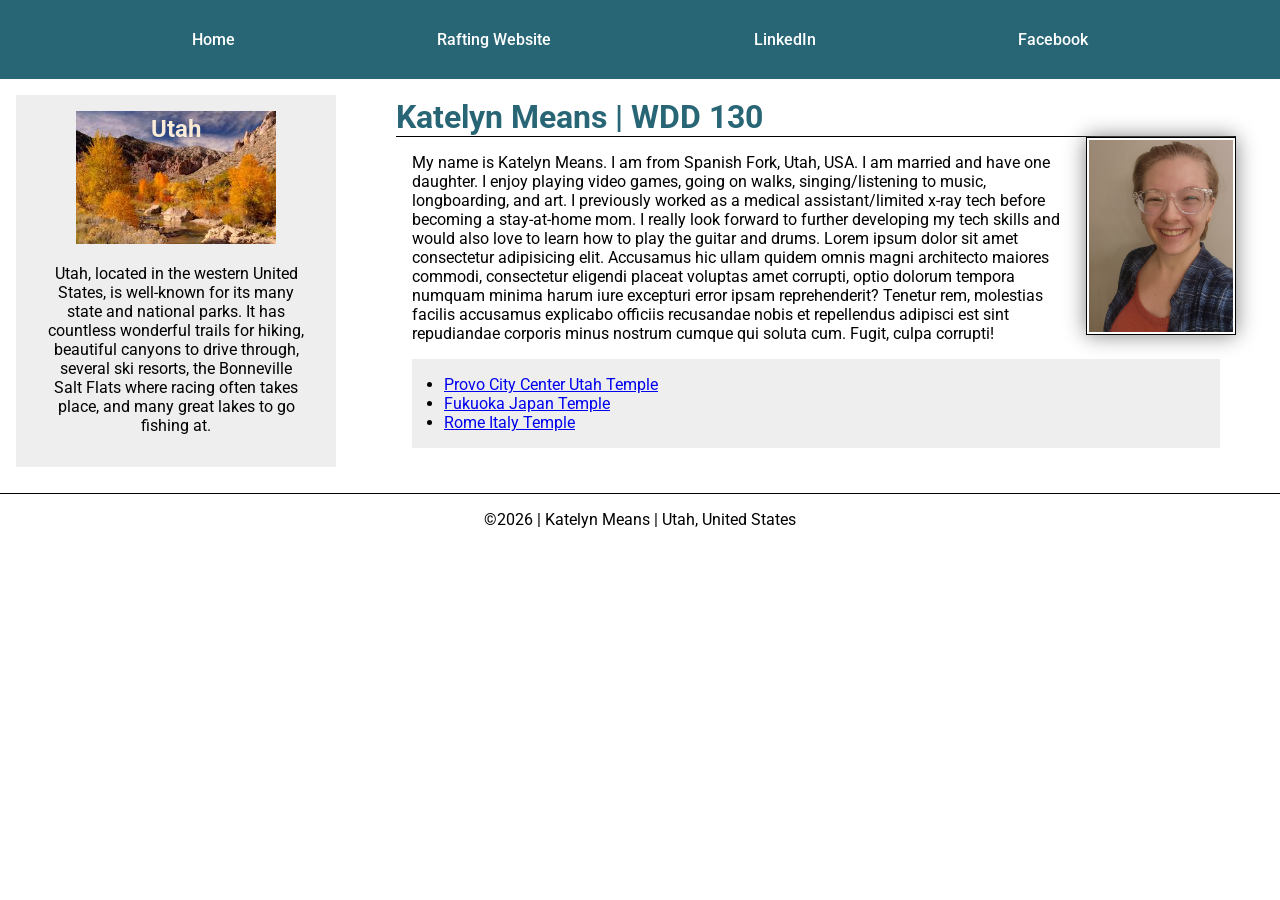
<file: index.html>
<!-- 20 March 2026 -->
<!DOCTYPE html>
<html lang="en">

<head>
    <meta charset="UTF-8">
    <meta name="viewport" content="width=device-width, initial-scale=1.0">
    <title>Katelyn Means | WDD 130</title>
    <meta name="description" content="Katelyn Mean's WDD 130 web development course home page">
    <meta name="author" content="Katelyn Means">
    <link rel="stylesheet" href="styles/styles.css">
    <link rel="preconnect" href="https://fonts.googleapis.com">
    <link rel="preconnect" href="https://fonts.gstatic.com" crossorigin>
    <link
      href="https://fonts.googleapis.com/css2?family=Roboto:ital,wght@0,100..900;1,100..900&display=swap"
      rel="stylesheet">
</head>

<body>
    <header>
        <nav>
            <a href="#">Home</a>
            <a href="wwr/">Rafting Website</a>
            <a href="https://www.linkedin.com/">LinkedIn</a>
            <a href="https://facebook.com">Facebook</a>
        </nav>
    </header>
    <div class="grid">
        <main>
            <h1>Katelyn Means | WDD 130</h1>
            <img src="images/profile.jpg" alt="Katelyn Means Profile Picture" width="200">
            <p>My name is Katelyn Means. I am from Spanish Fork, Utah, USA. I am married
                and have one daughter. I enjoy playing video games, going on walks,
                singing/listening to
                music,
                longboarding, and art.
                I previously worked as a medical assistant/limited x-ray tech before becoming a
                stay-at-home mom.
                I really look forward to further developing my tech skills and would also love to
                learn
                how to play the guitar and drums.
                Lorem ipsum dolor sit amet consectetur adipisicing elit. Accusamus hic ullam quidem
                omnis magni architecto maiores commodi, consectetur eligendi placeat voluptas amet
                corrupti, optio dolorum tempora numquam minima harum iure excepturi error ipsam
                reprehenderit? Tenetur rem, molestias facilis accusamus explicabo officiis
                recusandae
                nobis et repellendus adipisci est sint repudiandae corporis minus nostrum cumque qui
                soluta cum. Fugit, culpa corrupti!
            </p>
            <ul class="box indent">
                <li><a href="https://www.churchofjesuschrist.org/temples/details/provo-city-center-temple?lang=eng"
                      target="_blank">Provo City Center Utah Temple</a>
                </li>
                <li><a href="https://www.churchofjesuschrist.org/temples/details/fukuoka-japan-temple?lang=eng"
                      target="_blank">Fukuoka Japan Temple</a></li>
                <li><a href="https://www.churchofjesuschrist.org/temples/details/rome-italy-temple?lang=eng"
                      target="_blank">Rome Italy Temple</a></li>
            </ul>
        </main>
        <aside class="box">
            <h2>Utah</h2>
            <img src="images/fall-utah.jpg" alt="Utah in the fall">
            <p>Utah, located in the western United States, is well-known for its many state and
                national
                parks. It has
                countless wonderful
                trails for hiking, beautiful canyons to drive through, several ski resorts, the
                Bonneville Salt Flats where racing often takes place, and many great lakes to go
                fishing
                at.</p>
        </aside>
    </div>
    <footer>
        <p>&copy;2026 | Katelyn Means | Utah, United States</p>
    </footer>
</body>

</html>
</file>
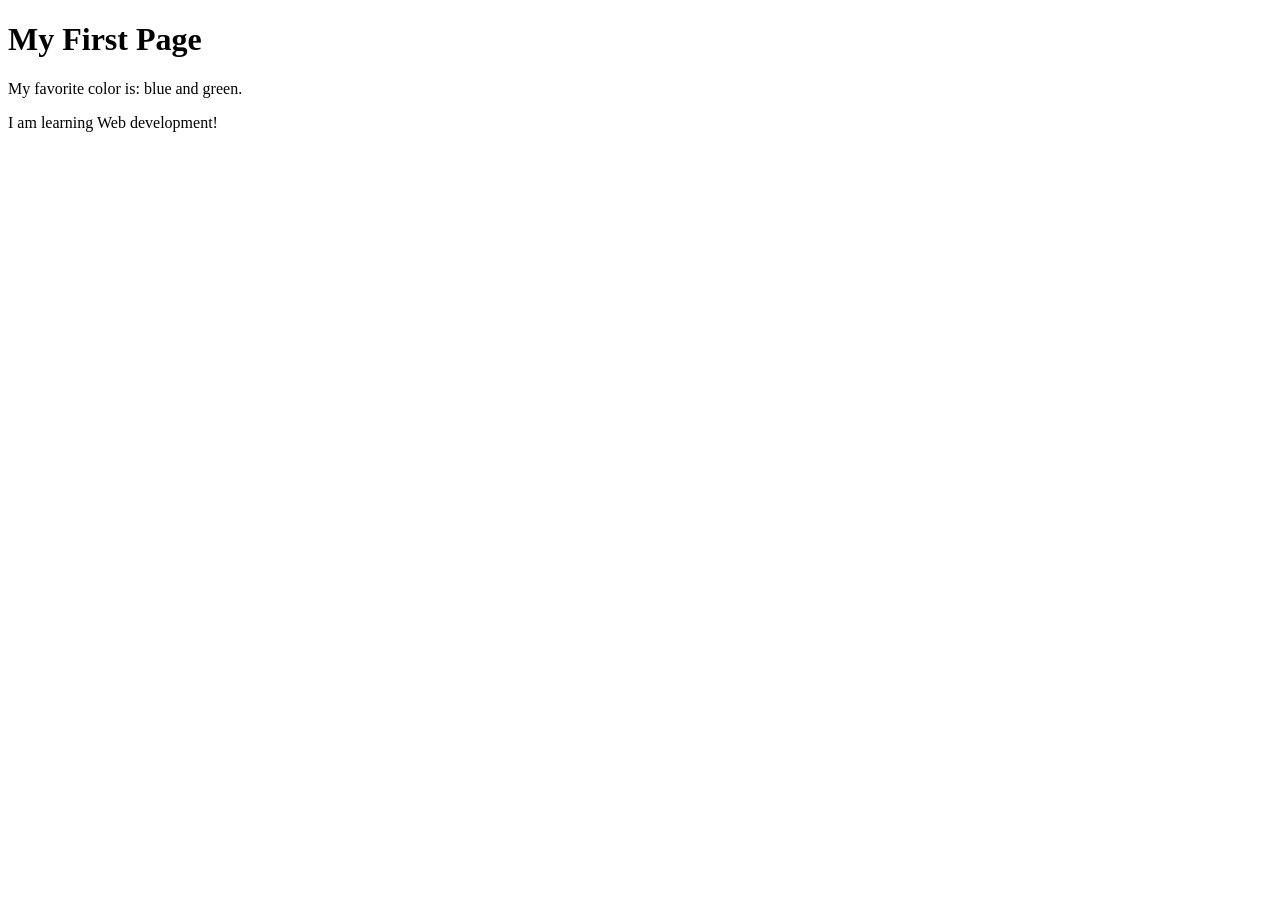
<file: week01/first-page.html>
<!DOCTYPE html>
<html lang="en">

<head>
    <meta charset="UTF-8">
    <meta name="viewport" content="width=device-width, initial-scale=1.0">
    <title>My First Page</title>
</head>

<body>
    <h1>My First Page</h1>
    <p>My favorite color is: blue and green.</p>
    <p>I am learning Web development!</p>
</body>

</html>
</file>
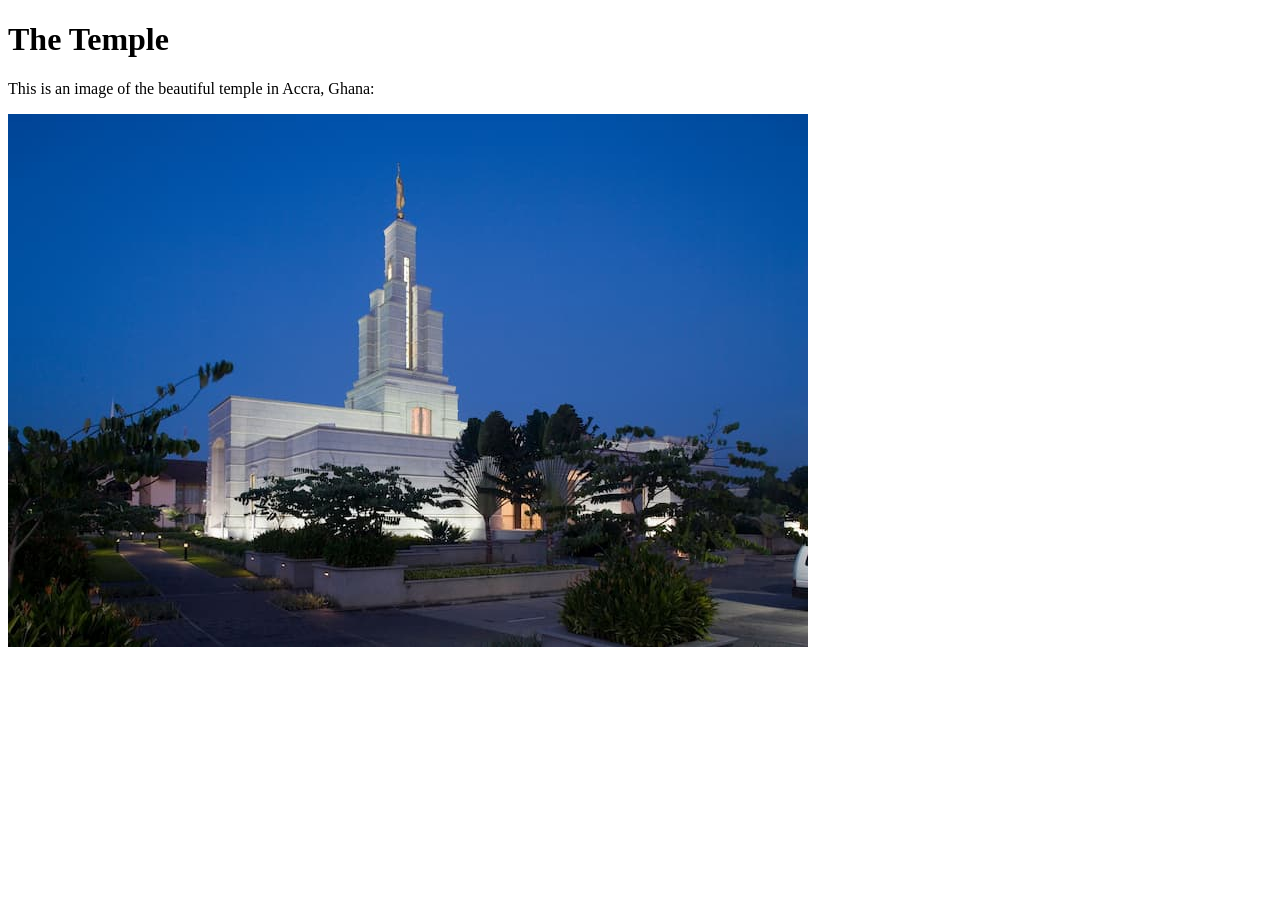
<file: week01/images-solution.html>
<!DOCTYPE html>
<html lang="en">
<head>
    <meta charset="UTF-8">
    <meta name="viewport" content="width=device-width, initial-scale=1.0">
    <title>Temple Image</title>
</head>
<body>
    <h1>The Temple</h1>
    <p>This is an image of the beautiful temple in Accra, Ghana:</p>
    <img src="images/temple-small.jpg" alt="The Accra Ghana Temple">
    
</body>
</html>
</file>
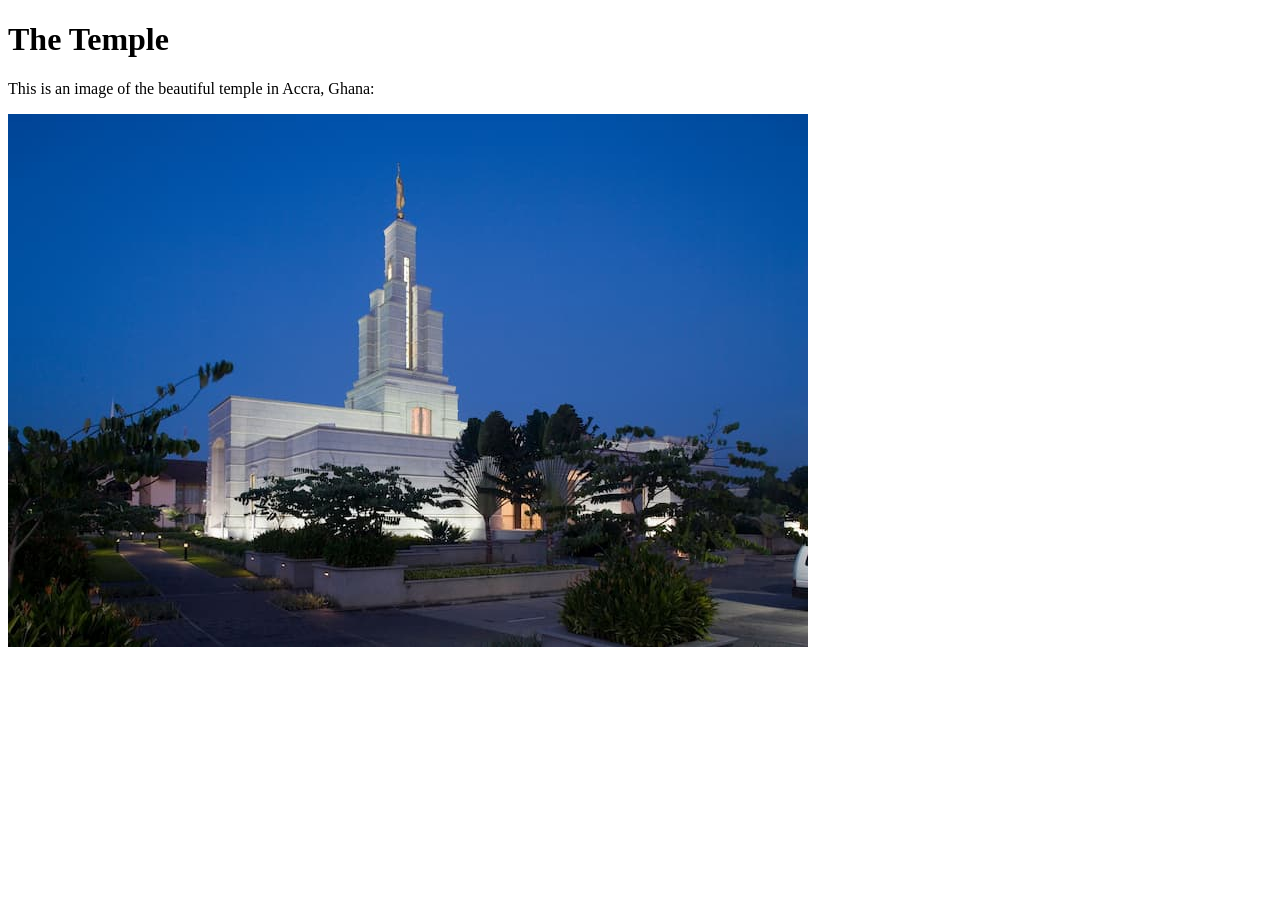
<file: week01/images.html>
<!DOCTYPE html>
<html lang="en">

<head>
    <meta charset="UTF-8">
    <meta name="viewport" content="width=device-width, initial-scale=1.0">
    <title>Temple Image</title>
</head>

<body>
    <h1>The Temple</h1>
    <p>This is an image of the beautiful temple in Accra, Ghana:</p>
    <img src="images/temple-small.jpg" alt="The Accra Ghana Temple">

</body>

</html>
</file>
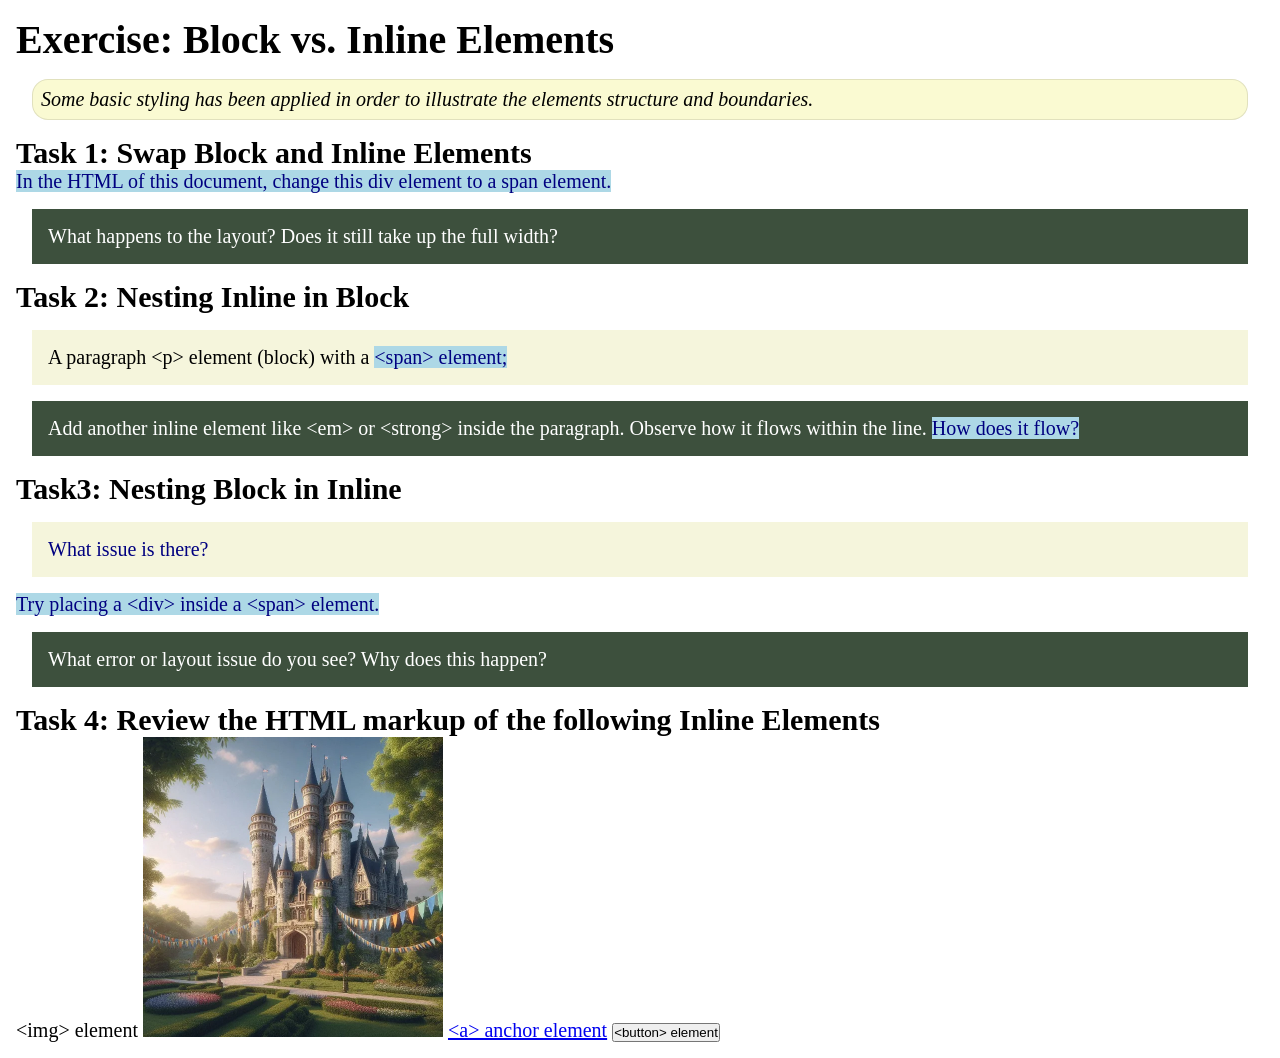
<file: week02/block-vs-inline.html>
<!DOCTYPE html>
<html lang="en">

<head>
    <meta charset="UTF-8">
    <meta name="viewport" content="width=device-width, initial-scale=1.0">
    <title>Exercise: Block vs. Inline Elements</title>
    <link rel="stylesheet" href="styles/block-vs-inline.css">
</head>

<body>
    <main>
        <h1>Exercise: Block vs. Inline Elements</h1>
        <p class="note">Some basic styling has been applied in order to illustrate the elements
            structure and
            boundaries.</p>

        <h2>Task 1: Swap Block and Inline Elements</h2>
        <span>In the HTML of this document, change this div element to a span element.</span>

        <p class="question">What happens to the layout? Does it still take up the full width?</p>

        <h2>Task 2: Nesting Inline in Block</h2>
        <p>A paragraph &lt;p&gt; element (block) with a <span>&lt;span&gt; element;</span></p>
        <p class="question">Add another inline element like &lt;em&gt; or &lt;strong&gt; inside the
            paragraph. Observe
            how it flows within the line.
            <span> How does it flow? </span>
        </p>

        <h2>Task3: Nesting Block in Inline</h2>
        <span>
            <div>
                What issue is there?
            </div>Try placing a &lt;div&gt; inside a &lt;span&gt; element.
        </span>
        <p class="question">What error or layout issue do you see? Why does this happen?</p>


        <h2>Task 4: Review the HTML markup of the following Inline Elements</h2>
        &lt;img&gt; element
        <img src="images/castle.webp" alt="placeholder image (images are inline)" width="300"
          height="300">
        <a href="https://churchofjesuschrist.org">&lt;a&gt; anchor element</a>
        <button type="button">&lt;button&gt; element</button>
    </main>
</body>

</html>
</file>
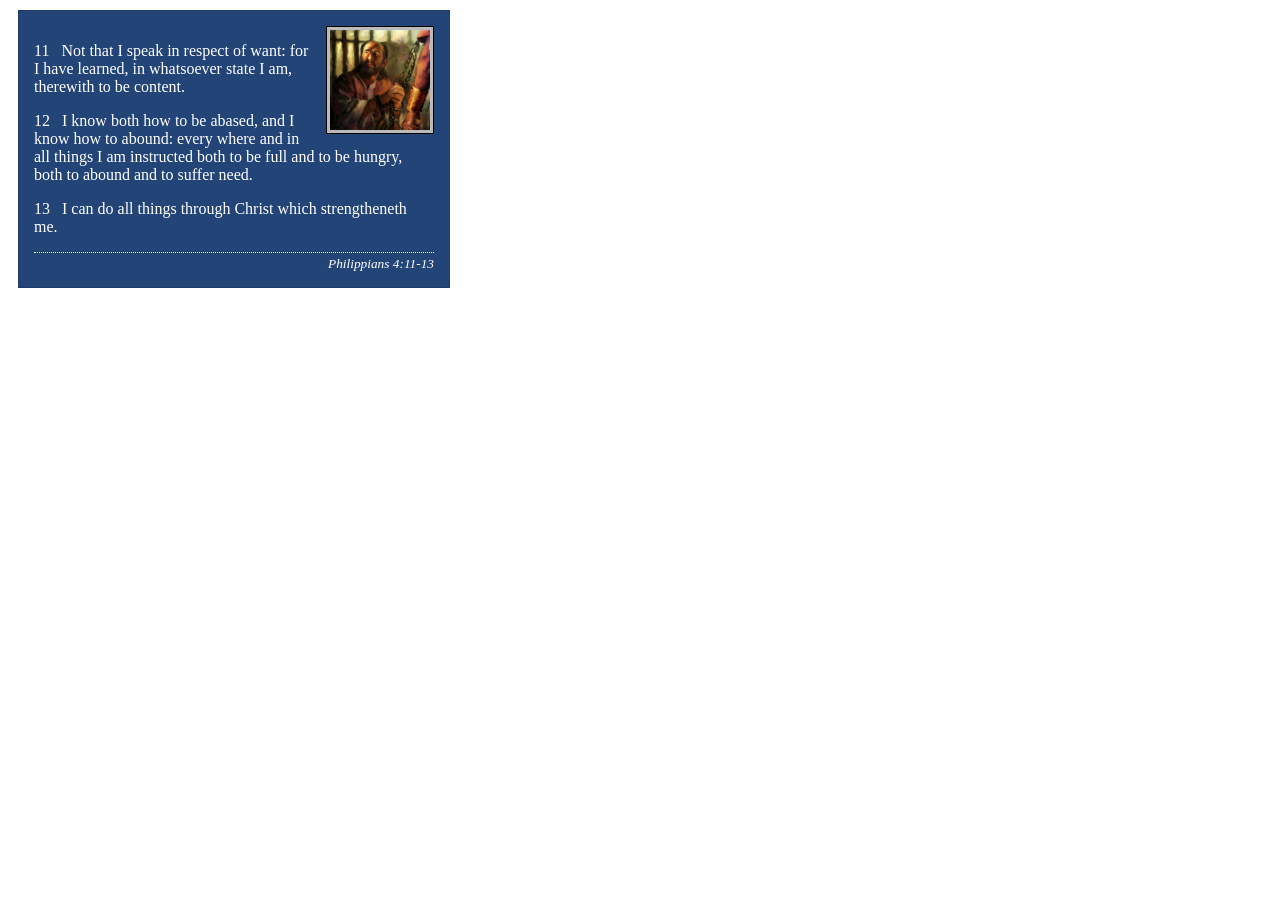
<file: week02/box-model-solution.html>
<!DOCTYPE html>
<html lang="en">

<head>
    <meta charset="UTF-8">
    <meta name="viewport" content="width=device-width, initial-scale=1.0">
    <title>Box Model Activity</title>
    <link rel="stylesheet" href="styles/box-model-solution.css">
</head>

<body>
    <main>
        <div class="callout">
            <img src="images/apostle-paul-imprisoned.webp"
              alt="Paul the Apostle - Imprisoned in Rome" width="200" height="200">
            <blockquote>
                <p>11 &nbsp; Not that I speak in respect of want: for I have learned, in whatsoever
                    state I am, therewith to be content.</p>
                <p>12 &nbsp; I know both how to be abased, and I know how to abound: every where and
                    in all things I am instructed both to be full and to be hungry, both to abound
                    and to suffer need.</p>
                <p>13 &nbsp; I can do all things through Christ which strengtheneth me.</p>
            </blockquote>
            <cite>Philippians 4:11-13</cite>
        </div>
    </main>
</body>

</html>
</file>
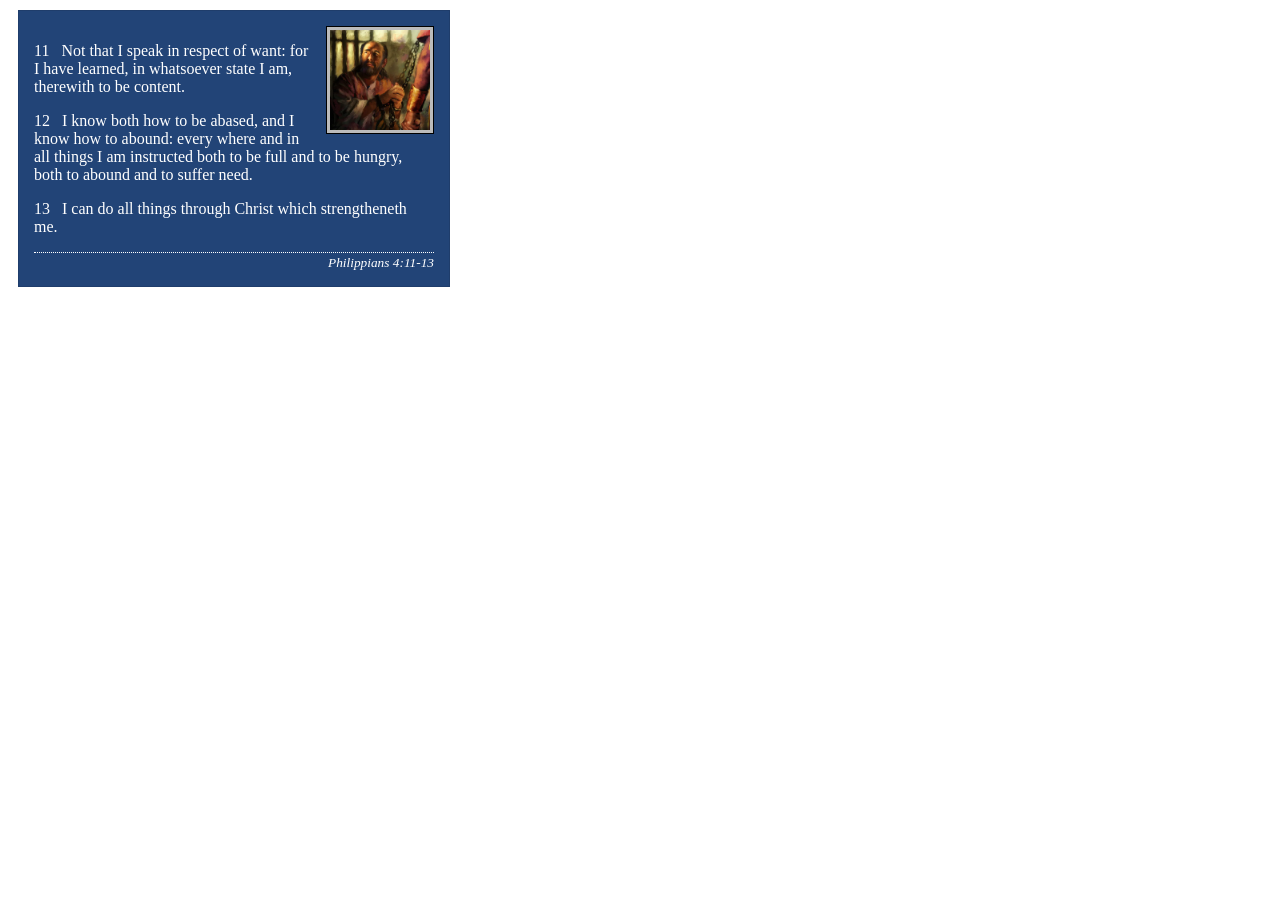
<file: week02/box-model.html>
<!DOCTYPE html>
<html lang="en">

<head>
    <meta charset="UTF-8">
    <meta name="viewport" content="width=device-width, initial-scale=1.0">
    <title>Box Model Activity</title>
    <link rel="stylesheet" href="styles/box-model.css">
</head>

<body>
    <main>
        <div class="callout">
            <img src="images/apostle-paul-imprisoned.webp"
              alt="Paul the Apostle - Imprisoned in Rome" width="200" height="200">
            <blockquote>
                <p>11 &nbsp; Not that I speak in respect of want: for I have learned, in whatsoever
                    state I am, therewith to be content.</p>
                <p>12 &nbsp; I know both how to be abased, and I know how to abound: every where and
                    in all things I am instructed both to be full and to be hungry, both to abound
                    and to suffer need.</p>
                <p>13 &nbsp; I can do all things through Christ which strengtheneth me.</p>
            </blockquote>
            <cite>Philippians 4:11-13</cite>
        </div>
    </main>
</body>

</html>
</file>
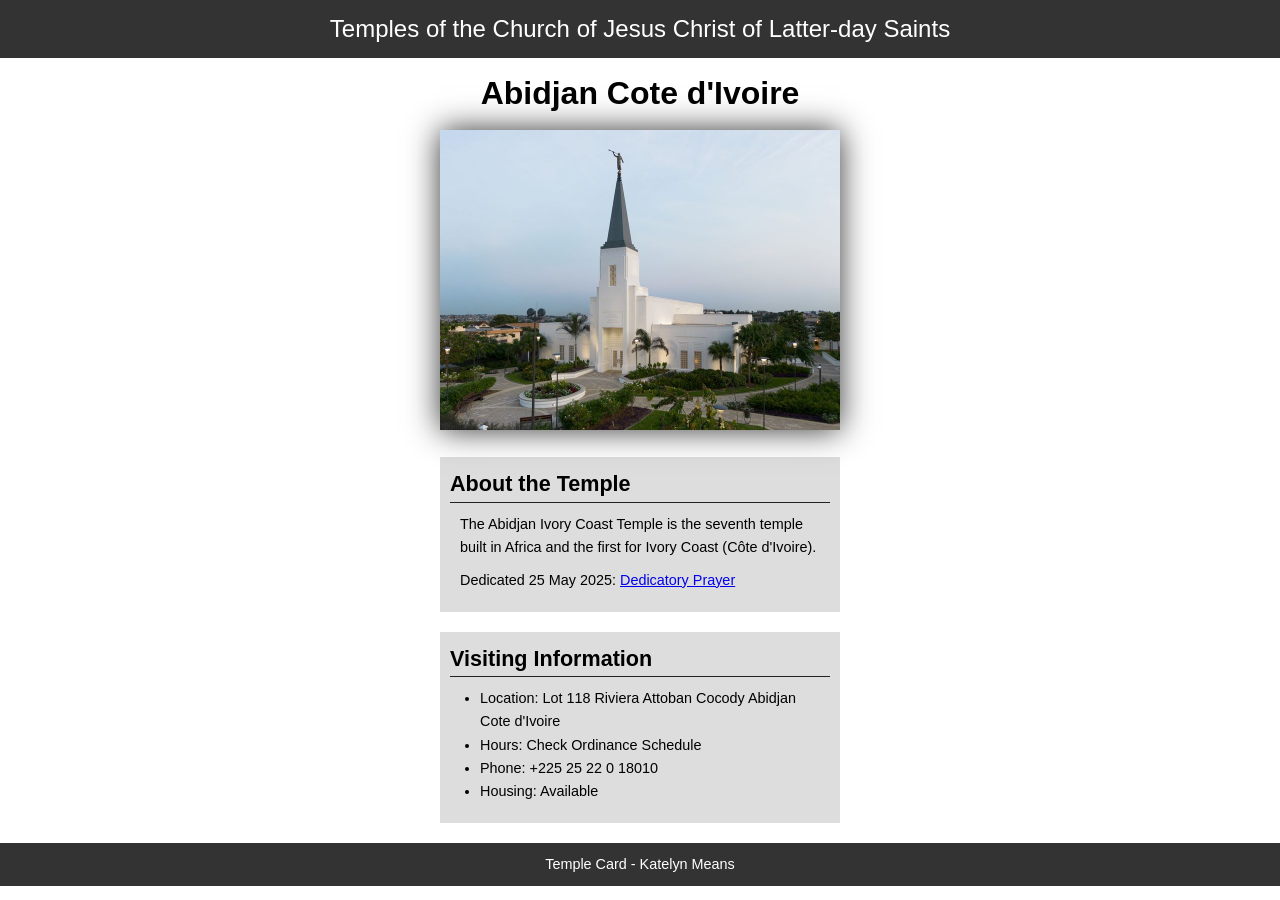
<file: week02/temple.html>
<!DOCTYPE html>
<html lang="en">

<head>
    <meta charset="UTF-8">
    <meta name="viewport" content="width=device-width, initial-scale=1.0">
    <title>Temple Card - Abidjan Cote d'Ivoire</title>
    <link rel="stylesheet" href="styles/temple.css">
</head>

<body>
    <header>
        <p>Temples of the Church of Jesus Christ of Latter-day Saints</p>
    </header>
    <main>
        <h1>Abidjan Cote d'Ivoire</h1>
        <picture>
            <img src="images/abidjan-ivory-coast.jpeg" alt="Abidjan Cote d'Ivoire Temple">
        </picture>
        <section>
            <h2>About the Temple</h2>
            <p>The Abidjan Ivory Coast Temple is the seventh temple built in Africa and the first
                for Ivory Coast (Côte
                d'Ivoire).</p>
            <p>Dedicated 25 May 2025: <a
                  href="https://www.churchofjesuschrist.org/temples/dedicatory-prayer/abidjan-ivory-coast-temple/2025-05-25?lang=eng"
                  target="_blank" rel="noopener noreferrer">Dedicatory Prayer</a></p>
        </section>
        <section>
            <h2>Visiting Information</h2>
            <ul>
                <li>Location: Lot 118 Riviera Attoban Cocody Abidjan Cote d'Ivoire</li>
                <li>Hours: Check Ordinance Schedule</li>
                <li>Phone: +225 25 22 0 18010</li>
                <li>Housing: Available</li>
            </ul>
        </section>
    </main>
    <footer>
        <p>Temple Card - Katelyn Means</p>
    </footer>
</body>

</html>
</file>
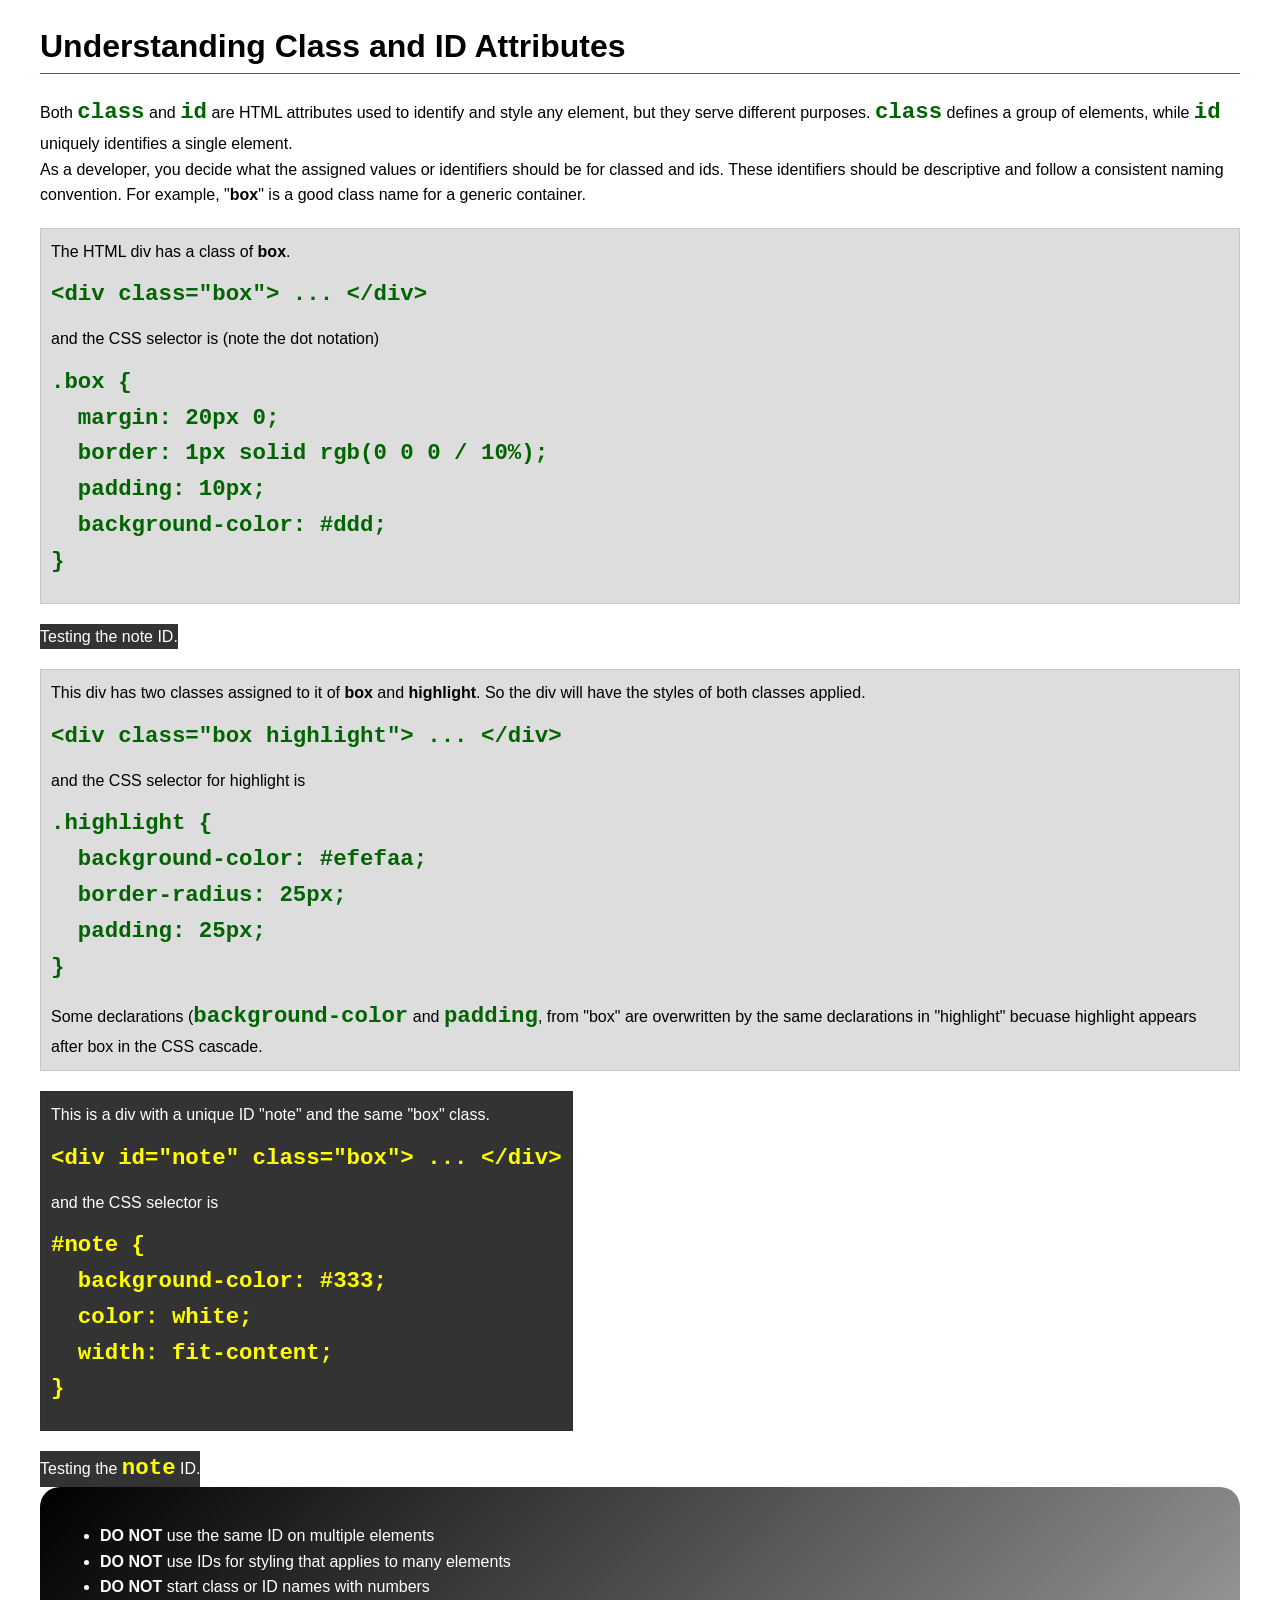
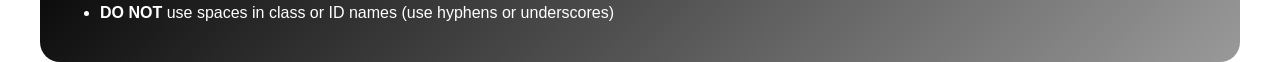
<file: week03/class-and-id.html>
<!DOCTYPE html>
<html lang="en">

<head>
    <meta charset="UTF-8">
    <meta name="viewport" content="width=device-width, initial-scale=1.0">
    <title>Class vs ID Attributes</title>
    <link rel="stylesheet" href="styles/class-and-id.css">
</head>

<body>
    <h1>Understanding Class and ID Attributes</h1>
    <p>Both <code>class</code> and <code>id</code> are HTML attributes used to identify and style
        any element, but they
        serve different purposes. <code>class</code> defines a group of elements, while
        <code>id</code> uniquely
        identifies a single element.
    </p>
    <p>As a developer, you decide what the assigned values or identifiers should be for classed and
        ids. These
        identifiers should be
        descriptive and follow a consistent naming convention. For example, "<strong>box</strong>"
        is a good class name
        for a generic container.</p>
    <div class="box">
        <p>The HTML div has a class of <strong>box</strong>.</p>
        <pre><code class="html">&lt;div class="box"&gt; ... &lt;/div&gt;</code></pre>
        and the CSS selector is (note the dot notation)
        <pre><code class="css">.box {
  margin: 20px 0;
  border: 1px solid rgb(0 0 0 / 10%);
  padding: 10px;
  background-color: #ddd; 
}</code></pre>
    </div>

    <div id="note">
        <p>Testing the note ID.</p>
    </div>

    <div class="box">
        <p>This div has two classes assigned to it of <strong>box</strong> and
            <strong>highlight</strong>. So the div
            will have the styles of both classes applied.
        </p>
        <pre><code class="html">&lt;div class="box highlight"&gt; ... &lt;/div&gt;</code></pre>
        and the CSS selector for highlight is
        <pre><code class="css">.highlight {
  background-color: #efefaa;
  border-radius: 25px;
  padding: 25px;
}</code></pre>
        <p>Some declarations (<code>background-color</code> and <code>padding</code>, from "box" are
            overwritten by the same declarations in "highlight" becuase highlight appears after box
            in the CSS cascade.</p>
    </div>

    <div id="note" class="box">
        <p>This is a div with a unique ID "note" and the same "box" class.</p>
        <pre><code class="html">&lt;div id="note" class="box"&gt; ... &lt;/div&gt;</code></pre>
        and the CSS selector is
        <pre><code class="css">#note {
  background-color: #333;
  color: white;
  width: fit-content;
}</code></pre>
    </div>

    <div id="note">
        <p>Testing the <code>note</code> ID.</p>
    </div>

    <section id="best-practice">
        <ul>
            <li><strong>DO NOT</strong> use the same ID on multiple elements</li>
            <li><strong>DO NOT</strong> use IDs for styling that applies to many elements</li>
            <li><strong>DO NOT</strong> start class or ID names with numbers</li>
            <li><strong>DO NOT</strong> use spaces in class or ID names (use hyphens or underscores)
            </li>
        </ul>
    </section>


</body>

</html>
</file>
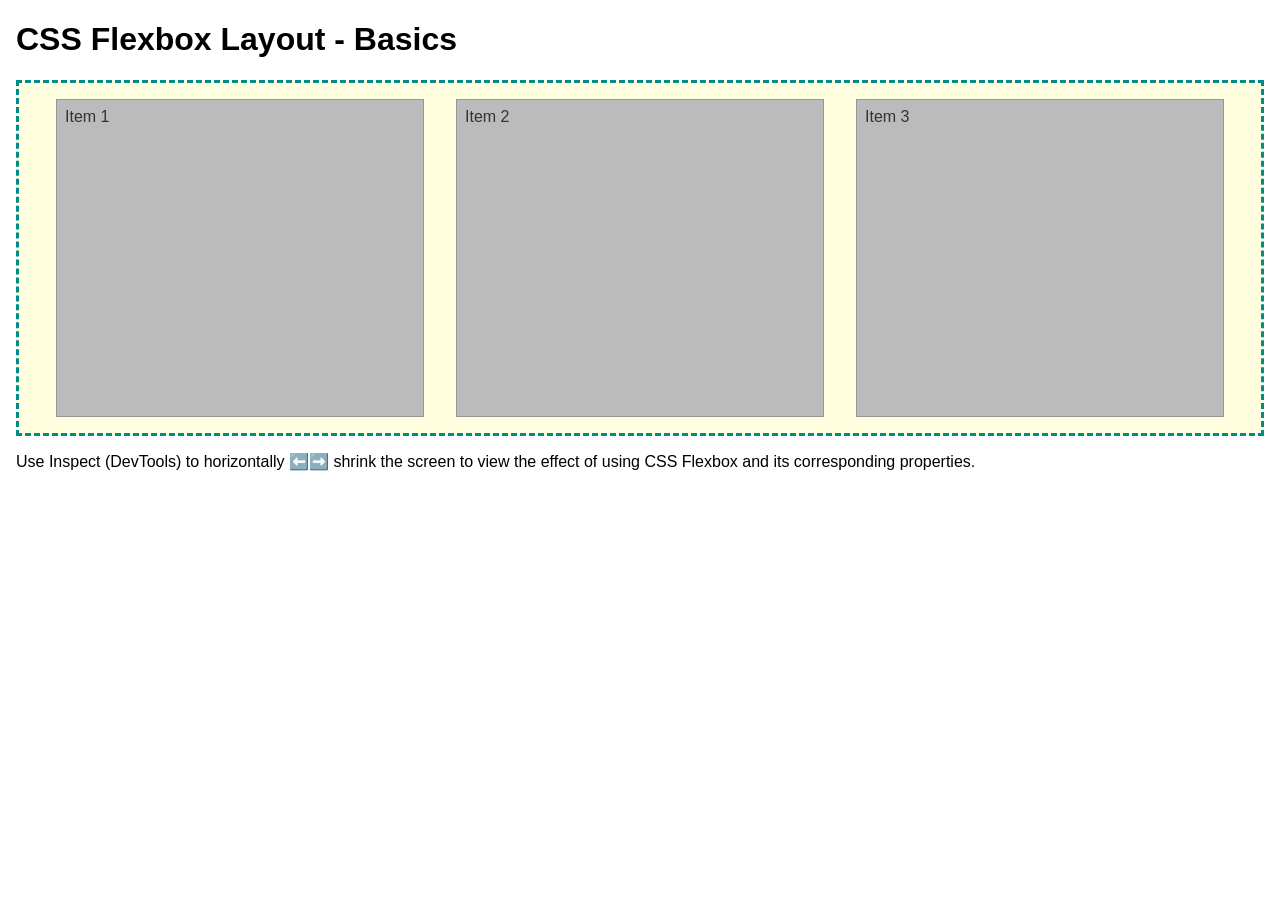
<file: week04/flexbox-layout.html>
<!DOCTYPE html>
<html lang="en">
<head>
    <meta charset="UTF-8">
    <meta name="viewport" content="width=device-width, initial-scale=1.0">
    <title>CSS Flexbox Layout - Basics</title>
    <link rel="stylesheet" href="styles/flexbox.css">
</head>
<body>
    <main>
        <h1>CSS Flexbox Layout - Basics</h1>
        <div class="flex-container">
            <div class="flex-item item1">Item 1</div>
            <div class="flex-item item2">Item 2</div>
            <div class="flex-item item3">Item 3</div>
        </div>
        <p>Use Inspect (DevTools) to horizontally ⬅️➡️ shrink the screen to view the effect of using CSS Flexbox and its corresponding properties.</p>
    </main>
</body>
</html>
</file>
<file: styles/styles.css>
:root {
    --primary-color: #286676;
    --border: 1px solid black;
}

* {
    margin: 0;
    padding: 0;
    box-sizing: border-box;
}

body {
    font-size: 16px;
    font-family: Roboto, Arial, sans-serif;
}

header,
.grid,
footer {
    max-width: 840;
    margin: 0 auto;
}

nav {
    background-color: var(--primary-color);
    padding: 10px;
    display: flex;
    align-items: center;
    justify-content: space-evenly;
}

nav a {
    color: white;
    display: block;
    padding: 20px;
    text-decoration: none;
    font-weight: 500;
}

main {
    max-width: 840px;
    grid-column: 2/3;
    margin: 1rem;
}

h1 {
    color: var(--primary-color);
    border-bottom: var(--border);
}

main img {
    width: 150px;
    height: auto;
    border: var(--border);
    padding: 2px;
    box-shadow: 0 0 20px grey;
    float: right;
    margin: 0 0 1rem 1rem;
}

p {
    margin: 1rem;
}

aside {
    width: 20rem;
    text-align: center;
    position: relative;
    grid-column: 1/2;
    grid-row: 1/2;
}

aside img {
    width: 200px;
    height: auto;
}

aside h2 {
    position: absolute;
    top: 20px;
    left: 135px;
    color: antiquewhite;
}

footer {
    margin-top: 10px;
    border-top: var(--border);
    text-align: center;
}

/* Class Selectors */
.box {
    margin: 1rem;
    border: 1 px solid rgba(0, 0, 0, 0.1);
    padding: 1rem;
    background-color: #eee;
    color: #000;
}

.indent {
    padding-left: 2rem;
}

.grid {
    display: grid;
    align-items: center;
}
</file>
<file: week02/styles/block-vs-inline.css>
* {
    margin: 0;
    padding: 0;
}

body {
    font-size: 20px;
    margin: 1rem;
}

p,
div {
    background-color: beige;
    margin: 1rem;
    padding: 1rem;
}

span {
    color: navy;
    background-color: lightblue;
}

code {
    margin: 0;
    padding: 0;
    color: green;
    font-size: 1.2rem;
}

.note {
    font-style: italic;
    background-color: lightgoldenrodyellow;
    border-radius: 1rem;
    border: 1px solid rgb(0 0 0 / 10%);
    margin: 1rem;
    padding: .5rem;
}

.question {
    background-color: #3d503d;
    color: #fff;
}
</file>
<file: week02/styles/box-model-solution.css>
.callout {
    max-width: 400px;
    margin: 10px;
    border: 1px solid rgba(0, 0, 0, .1);
    padding: 15px;
    background-color: #247;
    color: #fff;
}

.callout img {
    float: right;
    margin: 0 0 10px 15px;
    border: 1px solid #000;
    padding: 3px;
    background-color: #bbb;
    width: 100px;
    height: auto;

}

blockquote {
    margin: 0;
}

cite {
    display: block;
    border-top: 1px dotted #fff;
    padding-top: 3px;
    text-align: right;
    font-size: smaller;
}
</file>
<file: week02/styles/box-model.css>
.callout {
    max-width: 400px;
    margin: 10px;
    border: 1px solid rgb(0 0 0 / 0.1);
    padding: 15px;
    background-color: #247;
    color: white;
}

.callout img {
    float: right;
    margin: 0 0 10px 15px;
    border: 1px solid black;
    padding: 3px;
    background-color: #bbb;
    width: 100px;
    height: auto;
}

blockquote {
    margin: 0px;
}

cite {
    display: block;
    padding-top: 2px;
    text-align: right;
    font-size: smaller;
    border-top: 1px dotted white;
}
</file>
<file: week02/styles/temple.css>
* {
    margin: 0;
    padding: 0;
    box-sizing: border-box;
}

body {
    font-family: Arial, sans-serif;
    line-height: 1.6;
}

header,
footer {
    background-color: #333;
    color: white;
    padding: 10px;
    text-align: center;
    font-size: 24px;
}

main {
    width: 400px;
    margin: 0 auto;
}

h1 {
    text-align: center;
    margin: 10px;
}

h2 {
    border-bottom: 1px solid #222;
}

img {
    width: 100%;
    height: auto;
    box-shadow: 0 0 30px #333;
}

section {
    margin: 20px 0;
    border: 1px solid rgb(0, 0, 0 / 10%);
    padding: 10px;
    background-color: #ddd;
    font-size: .9rem;
}

section p {
    margin: 10px;
}

ul {
    margin: 10px 30px;
}

footer {
    font-size: .9rem;
}
</file>
<file: week03/styles/class-and-id.css>
body {
    font-family: Arial, sans-serif;
    line-height: 1.6;
    margin: 0;
    padding: 0 40px;
}

h1 {
    border-bottom: 1px solid rgb(0 110 182);
    padding-bottom: 0;
}



p {
    margin: 0;
}

code {
    color: darkgreen;
    font-weight: 700;
    font-size: 1.4rem;
}

/* Class examples - can be reused */

.box {
    margin: 20px 0;
    border: 1px solid rgb(0 0 0 / 10%);
    padding: 10px;
    background-color: #ddd; /* this is shorthand for #dddddd */
}

.highlight {
    background-color: #efefaa;
    border-radius: 25px;
    padding: 25px;
}

/* ID examples - should be unique */

#note {
    background-color: #333;
    color: white;
    width: fit-content;
}

#note code {
    color: yellow;
}

#best-practice {
    background: linear-gradient(135deg, #000 0%, #999 100%);
    color: white;
    border-radius: 20px;
    padding: 20px
}
</file>
<file: week04/styles/flexbox.css>
body {
    font-family: Helvetica, Arial, sans-serif;
    margin: 1rem;
}

.flex-container {
    border: 3px dashed darkcyan;
    background-color: lightyellow;
    display: flex;
    flex-wrap: wrap;
    flex-direction: row;
    justify-content: center;
    align-items: stretch;
}

.flex-item {
    width: 350px;
    margin: 1rem;
    border: 1px solid rgb(0 0 0 / 20%);
    padding: 0.5rem;
    background-color: #bbb;
    color: #333;
}

.item1 {
    min-height: 100px;
}

.item2 {
    min-height: 200px;
}

.item3 {
    min-height: 300px;
}
</file>
